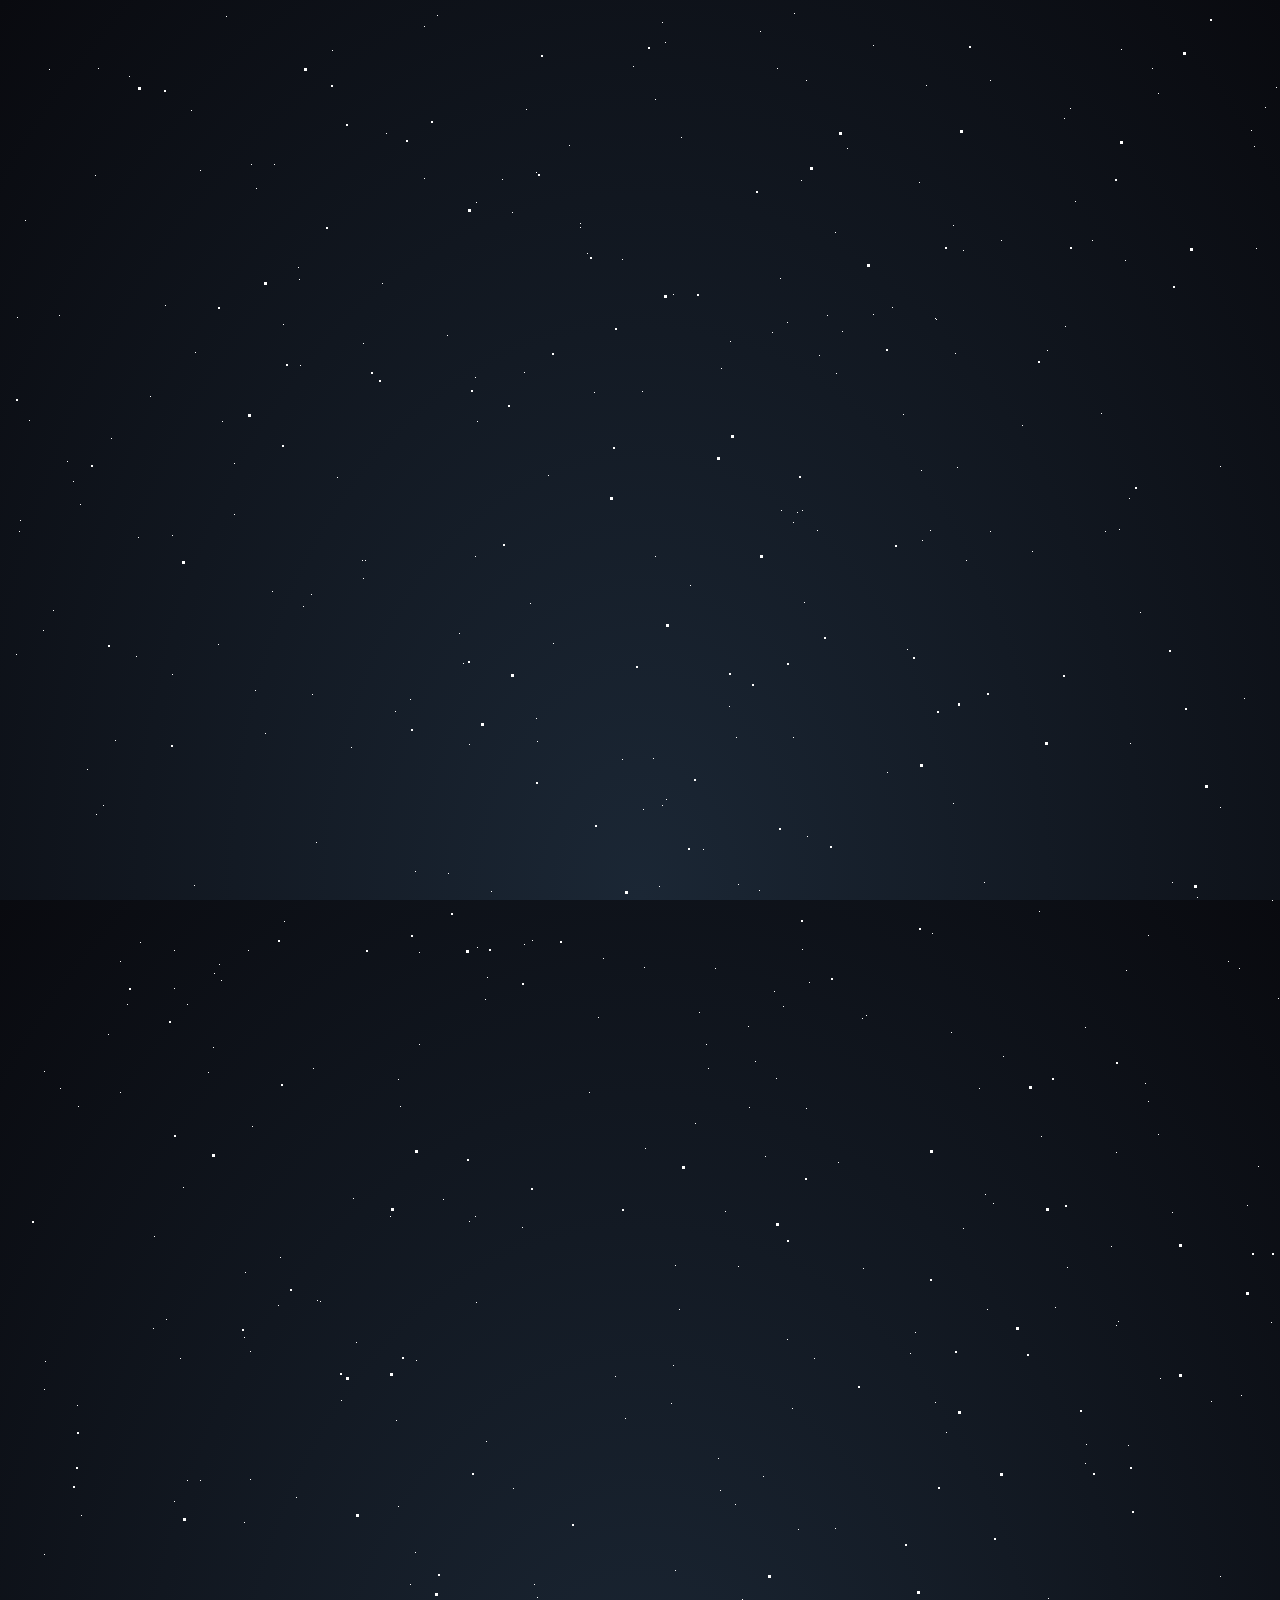
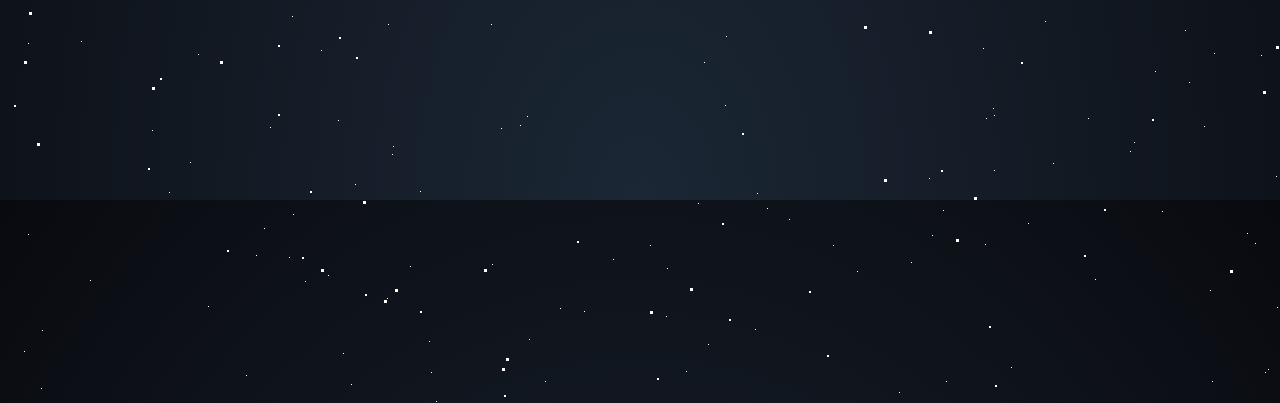
<file: Plaininfinity loop/index.html>
<!DOCTYPE html>
<html class="the" lang="en">

<head>
  <meta charset="UTF-8">


  <title>Dhiraj Khadka </title>
  <!--Font Awesome--->
  
  <link rel="stylesheet" href="style.css">
 
</head>

<body>
<!--StAr Section  Start-->
  <div class="star">
    <div id="stars"></div>
    <div id="stars2"></div>
    <div id="stars3"></div>
</body>

</html>
</file>
<file: Plaininfinity loop/style.css>
html {
  height: 100%;
  background: radial-gradient(ellipse at bottom, #1b2735 0%, #090a0f 100%);
}

#stars {
  width: 1px;
  height: 1px;
  background: transparent;
  animation: animStar 50s linear infinite;
  box-shadow:
    779px 1331px #fff, 324px 42px #fff, 303px 586px #fff,
    1312px 276px #fff, 451px 625px #fff, 521px 1931px #fff, 1087px 1871px #fff,
    36px 1546px #fff, 132px 934px #fff, 1698px 901px #fff, 1418px 664px #fff,
    1448px 1157px #fff, 1084px 232px #fff, 347px 1776px #fff, 1722px 243px #fff,
    1629px 835px #fff, 479px 969px #fff, 1231px 960px #fff, 586px 384px #fff,
    164px 527px #fff, 8px 646px #fff, 1150px 1126px #fff, 665px 1357px #fff,
    1556px 1982px #fff, 1260px 1961px #fff, 1675px 1741px #fff,
    1843px 1514px #fff, 718px 1628px #fff, 242px 1343px #fff, 1497px 1880px #fff,
    1364px 230px #fff, 1739px 1302px #fff, 636px 959px #fff, 304px 686px #fff,
    614px 751px #fff, 1935px 816px #fff, 1428px 60px #fff, 355px 335px #fff,
    1594px 158px #fff, 90px 60px #fff, 1553px 162px #fff, 1239px 1825px #fff,
    1945px 587px #fff, 749px 1785px #fff, 1987px 1172px #fff, 1301px 1237px #fff,
    1039px 342px #fff, 1585px 1481px #fff, 995px 1048px #fff, 524px 932px #fff,
    214px 413px #fff, 1701px 1300px #fff, 1037px 1613px #fff, 1871px 996px #fff,
    1360px 1635px #fff, 1110px 1313px #fff, 412px 1783px #fff, 1949px 177px #fff,
    903px 1854px #fff, 700px 1936px #fff, 378px 125px #fff, 308px 834px #fff,
    1118px 962px #fff, 1350px 1929px #fff, 781px 1811px #fff, 561px 137px #fff,
    757px 1148px #fff, 1670px 1979px #fff, 343px 739px #fff, 945px 795px #fff,
    576px 1903px #fff, 1078px 1436px #fff, 1583px 450px #fff, 1366px 474px #fff,
    297px 1873px #fff, 192px 162px #fff, 1624px 1633px #fff, 59px 453px #fff,
    82px 1872px #fff, 1933px 498px #fff, 1966px 1974px #fff, 1975px 1688px #fff,
    779px 314px #fff, 1858px 1543px #fff, 73px 1507px #fff, 1693px 975px #fff,
    1683px 108px #fff, 1768px 1654px #fff, 654px 14px #fff, 494px 171px #fff,
    1689px 1895px #fff, 1660px 263px #fff, 1031px 903px #fff, 1203px 1393px #fff,
    1333px 1421px #fff, 1113px 41px #fff, 1206px 1645px #fff, 1325px 1635px #fff,
    142px 388px #fff, 572px 215px #fff, 1535px 296px #fff, 1419px 407px #fff,
    1379px 1003px #fff, 329px 469px #fff, 1791px 1652px #fff, 935px 1802px #fff,
    1330px 1820px #fff, 421px 1933px #fff, 828px 365px #fff, 275px 316px #fff,
    707px 960px #fff, 1605px 1554px #fff, 625px 58px #fff, 717px 1697px #fff,
    1669px 246px #fff, 1925px 322px #fff, 1154px 1803px #fff, 1929px 295px #fff,
    1248px 240px #fff, 1045px 1755px #fff, 166px 942px #fff, 1888px 1773px #fff,
    678px 1963px #fff, 1370px 569px #fff, 1974px 1400px #fff, 1786px 460px #fff,
    51px 307px #fff, 784px 1400px #fff, 730px 1258px #fff, 1712px 393px #fff,
    416px 170px #fff, 1797px 1932px #fff, 572px 219px #fff, 1557px 1856px #fff,
    218px 8px #fff, 348px 1334px #fff, 469px 413px #fff, 385px 1738px #fff,
    1357px 1818px #fff, 240px 942px #fff, 248px 1847px #fff, 1535px 806px #fff,
    236px 1514px #fff, 1429px 1556px #fff, 73px 1633px #fff, 1398px 1121px #fff,
    671px 1301px #fff, 1404px 1663px #fff, 740px 1018px #fff, 1600px 377px #fff,
    785px 514px #fff, 112px 1084px #fff, 1915px 1887px #fff, 1463px 1848px #fff,
    687px 1115px #fff, 1268px 1768px #fff, 1729px 1425px #fff,
    1284px 1022px #fff, 801px 974px #fff, 1975px 1317px #fff, 1354px 834px #fff,
    1446px 1484px #fff, 1283px 1786px #fff, 11px 523px #fff, 1842px 236px #fff,
    1355px 654px #fff, 429px 7px #fff, 1033px 1128px #fff, 157px 297px #fff,
    545px 635px #fff, 52px 1080px #fff, 827px 1520px #fff, 1121px 490px #fff,
    9px 309px #fff, 1744px 1586px #fff, 1014px 417px #fff, 1534px 524px #fff,
    958px 552px #fff, 1403px 1496px #fff, 387px 703px #fff, 1522px 548px #fff,
    1355px 282px #fff, 1532px 601px #fff, 1838px 790px #fff, 290px 259px #fff,
    295px 598px #fff, 1601px 539px #fff, 1561px 1272px #fff, 34px 1922px #fff,
    1024px 543px #fff, 467px 369px #fff, 722px 333px #fff, 1976px 1255px #fff,
    766px 983px #fff, 1582px 1285px #fff, 12px 512px #fff, 617px 1410px #fff,
    682px 577px #fff, 1334px 1438px #fff, 439px 327px #fff, 1617px 1661px #fff,
    673px 129px #fff, 794px 941px #fff, 1386px 1902px #fff, 37px 1353px #fff,
    1467px 1353px #fff, 416px 18px #fff, 187px 344px #fff, 200px 1898px #fff,
    1491px 1619px #fff, 811px 347px #fff, 924px 1827px #fff, 945px 217px #fff,
    1735px 1228px #fff, 379px 1890px #fff, 79px 761px #fff, 825px 1837px #fff,
    1980px 1558px #fff, 1308px 1573px #fff, 1488px 1726px #fff,
    382px 1208px #fff, 522px 595px #fff, 1277px 1898px #fff, 354px 552px #fff,
    161px 1784px #fff, 614px 251px #fff, 526px 1576px #fff, 17px 212px #fff,
    179px 996px #fff, 467px 1208px #fff, 1944px 1838px #fff, 1140px 1093px #fff,
    858px 1007px #fff, 200px 1064px #fff, 423px 1964px #fff, 1945px 439px #fff,
    1377px 689px #fff, 1120px 1437px #fff, 1876px 668px #fff, 907px 1324px #fff,
    343px 1976px #fff, 1816px 1501px #fff, 1849px 177px #fff, 647px 91px #fff,
    1984px 1012px #fff, 1336px 1300px #fff, 128px 648px #fff, 305px 1060px #fff,
    1324px 826px #fff, 1263px 1314px #fff, 1801px 629px #fff, 1614px 1555px #fff,
    1634px 90px #fff, 1603px 452px #fff, 891px 1984px #fff, 1556px 1906px #fff,
    121px 68px #fff, 1676px 1714px #fff, 516px 936px #fff, 1947px 1492px #fff,
    1455px 1519px #fff, 45px 602px #fff, 205px 1039px #fff, 793px 172px #fff,
    1562px 1739px #fff, 1056px 110px #fff, 1512px 379px #fff, 1795px 1621px #fff,
    1848px 607px #fff, 262px 1719px #fff, 477px 991px #fff, 483px 883px #fff,
    1239px 1197px #fff, 1496px 647px #fff, 1649px 25px #fff, 1491px 1946px #fff,
    119px 996px #fff, 179px 1472px #fff, 1341px 808px #fff, 1565px 1700px #fff,
    407px 1544px #fff, 1754px 357px #fff, 1288px 981px #fff, 902px 1997px #fff,
    1755px 1668px #fff, 186px 877px #fff, 1202px 1882px #fff, 461px 1213px #fff,
    1400px 748px #fff, 1969px 1899px #fff, 809px 522px #fff, 514px 1219px #fff,
    374px 275px #fff, 938px 1973px #fff, 357px 552px #fff, 144px 1722px #fff,
    1572px 912px #fff, 402px 1858px #fff, 1544px 1195px #fff, 667px 1257px #fff,
    727px 1496px #fff, 993px 232px #fff, 1772px 313px #fff, 1040px 1590px #fff,
    1204px 1973px #fff, 1268px 79px #fff, 1555px 1048px #fff, 986px 1707px #fff,
    978px 1710px #fff, 713px 360px #fff, 407px 863px #fff, 461px 736px #fff,
    284px 1608px #fff, 103px 430px #fff, 1283px 1319px #fff, 977px 1186px #fff,
    1966px 1516px #fff, 1287px 1129px #fff, 70px 1098px #fff, 1189px 889px #fff,
    1126px 1734px #fff, 309px 1292px #fff, 879px 764px #fff, 65px 473px #fff,
    1003px 1959px #fff, 658px 791px #fff, 402px 1576px #fff, 35px 622px #fff,
    529px 1589px #fff, 164px 666px #fff, 1876px 1290px #fff, 1541px 526px #fff,
    270px 1297px #fff, 440px 865px #fff, 1500px 802px #fff, 182px 1754px #fff,
    1264px 892px #fff, 272px 1249px #fff, 1289px 1535px #fff, 190px 1646px #fff,
    955px 242px #fff, 1456px 1597px #fff, 1727px 1983px #fff, 635px 801px #fff,
    226px 455px #fff, 1396px 1710px #fff, 849px 1863px #fff, 237px 1264px #fff,
    839px 140px #fff, 1122px 735px #fff, 1280px 15px #fff, 1318px 242px #fff,
    1819px 1148px #fff, 333px 1392px #fff, 1949px 553px #fff, 1878px 1332px #fff,
    467px 548px #fff, 1812px 1082px #fff, 1067px 193px #fff, 243px 156px #fff,
    483px 1616px #fff, 1714px 933px #fff, 759px 1800px #fff, 1822px 995px #fff,
    1877px 572px #fff, 581px 1084px #fff, 107px 732px #fff, 642px 1837px #fff,
    166px 1493px #fff, 1555px 198px #fff, 819px 307px #fff, 947px 345px #fff,
    827px 224px #fff, 927px 1394px #fff, 540px 467px #fff, 1093px 405px #fff,
    1140px 927px #fff, 130px 529px #fff, 33px 1980px #fff, 1147px 1663px #fff,
    1616px 1436px #fff, 528px 710px #fff, 798px 1100px #fff, 505px 1480px #fff,
    899px 641px #fff, 1909px 1949px #fff, 1311px 964px #fff, 979px 1301px #fff,
    1393px 969px #fff, 1793px 1886px #fff, 292px 357px #fff, 1196px 1718px #fff,
    1290px 1994px #fff, 537px 1973px #fff, 1181px 1674px #fff,
    1740px 1566px #fff, 1307px 265px #fff, 922px 522px #fff, 1892px 472px #fff,
    384px 1746px #fff, 392px 1098px #fff, 647px 548px #fff, 390px 1498px #fff,
    1246px 138px #fff, 730px 876px #fff, 192px 1472px #fff, 1790px 1789px #fff,
    928px 311px #fff, 1253px 1647px #fff, 747px 1921px #fff, 1561px 1025px #fff,
    1533px 1292px #fff, 1985px 195px #fff, 728px 729px #fff, 1712px 1936px #fff,
    512px 1717px #fff, 1528px 483px #fff, 313px 1642px #fff, 281px 1849px #fff,
    1212px 799px #fff, 435px 1191px #fff, 1422px 611px #fff, 1718px 1964px #fff,
    411px 944px #fff, 210px 636px #fff, 1502px 1295px #fff, 1434px 349px #fff,
    769px 60px #fff, 747px 1053px #fff, 789px 504px #fff, 1436px 1264px #fff,
    1893px 1225px #fff, 1394px 1788px #fff, 1108px 1317px #fff,
    1673px 1395px #fff, 854px 1010px #fff, 1705px 80px #fff, 1858px 148px #fff,
    1729px 344px #fff, 1388px 664px #fff, 895px 406px #fff, 1479px 157px #fff,
    1441px 1157px #fff, 552px 1900px #fff, 516px 364px #fff, 1647px 189px #fff,
    1427px 1071px #fff, 785px 729px #fff, 1080px 1710px #fff, 504px 204px #fff,
    1177px 1622px #fff, 657px 34px #fff, 1296px 1099px #fff, 248px 180px #fff,
    1212px 1568px #fff, 667px 1562px #fff, 695px 841px #fff, 1608px 1247px #fff,
    751px 882px #fff, 87px 167px #fff, 607px 1368px #fff, 1363px 1203px #fff,
    1836px 317px #fff, 1668px 1703px #fff, 830px 1154px #fff, 1721px 1398px #fff,
    1601px 1280px #fff, 976px 874px #fff, 1743px 254px #fff, 1020px 1815px #fff,
    1670px 1766px #fff, 1890px 735px #fff, 1379px 136px #fff, 1864px 695px #fff,
    206px 965px #fff, 1404px 1932px #fff, 1923px 1360px #fff, 247px 682px #fff,
    519px 1708px #fff, 645px 750px #fff, 1164px 1204px #fff, 834px 323px #fff,
    172px 1350px #fff, 213px 972px #fff, 1837px 190px #fff, 285px 1806px #fff,
    1047px 1299px #fff, 1548px 825px #fff, 1730px 324px #fff, 1346px 1909px #fff,
    772px 270px #fff, 345px 1190px #fff, 478px 1433px #fff, 1479px 25px #fff,
    1994px 1830px #fff, 1744px 732px #fff, 20px 1635px #fff, 690px 1795px #fff,
    1594px 569px #fff, 579px 245px #fff, 1398px 733px #fff, 408px 1352px #fff,
    1774px 120px #fff, 1152px 1370px #fff, 1698px 1810px #fff, 710px 1450px #fff,
    665px 286px #fff, 493px 1720px #fff, 786px 5px #fff, 637px 1140px #fff,
    764px 324px #fff, 927px 310px #fff, 938px 1424px #fff, 1884px 744px #fff,
    913px 462px #fff, 1831px 1936px #fff, 1527px 249px #fff, 36px 1381px #fff,
    1597px 581px #fff, 1530px 355px #fff, 949px 459px #fff, 799px 828px #fff,
    242px 1471px #fff, 654px 797px #fff, 796px 594px #fff, 1365px 678px #fff,
    752px 23px #fff, 1630px 541px #fff, 982px 72px #fff, 1733px 1831px #fff,
    21px 412px #fff, 775px 998px #fff, 335px 1945px #fff, 264px 583px #fff,
    158px 1311px #fff, 528px 164px #fff, 1978px 574px #fff, 717px 1203px #fff,
    734px 1591px #fff, 1555px 820px #fff, 16px 1943px #fff, 1625px 1177px #fff,
    1236px 690px #fff, 1585px 1590px #fff, 1737px 1728px #fff, 721px 698px #fff,
    1804px 1186px #fff, 166px 980px #fff, 1850px 230px #fff, 330px 1712px #fff,
    95px 797px #fff, 1948px 1078px #fff, 469px 939px #fff, 1269px 1899px #fff,
    955px 1220px #fff, 1137px 1075px #fff, 312px 1293px #fff, 986px 1762px #fff,
    1103px 1238px #fff, 428px 1993px #fff, 355px 570px #fff, 977px 1836px #fff,
    1395px 1092px #fff, 276px 913px #fff, 1743px 656px #fff, 773px 502px #fff,
    1686px 1322px #fff, 1516px 1945px #fff, 1334px 501px #fff, 266px 156px #fff,
    455px 655px #fff, 798px 72px #fff, 1059px 1259px #fff, 1402px 1687px #fff,
    236px 1329px #fff, 1455px 786px #fff, 146px 1228px #fff, 1851px 823px #fff,
    1062px 100px #fff, 1220px 953px #fff, 20px 1826px #fff, 36px 1063px #fff,
    1525px 338px #fff, 790px 1521px #fff, 741px 1099px #fff, 288px 1489px #fff,
    700px 1060px #fff, 390px 1071px #fff, 411px 1036px #fff, 1853px 1072px #fff,
    1446px 1085px #fff, 1164px 874px #fff, 924px 925px #fff, 291px 271px #fff,
    1257px 1964px #fff, 1580px 1352px #fff, 1507px 1216px #fff, 211px 956px #fff,
    985px 1195px #fff, 975px 1640px #fff, 518px 101px #fff, 663px 1395px #fff,
    914px 532px #fff, 145px 1320px #fff, 69px 1397px #fff, 982px 523px #fff,
    257px 725px #fff, 1599px 831px #fff, 1636px 1513px #fff, 1250px 1158px #fff,
    1132px 604px #fff, 183px 102px #fff, 1057px 318px #fff, 1247px 1835px #fff,
    1983px 1110px #fff, 1077px 1455px #fff, 921px 1770px #fff, 806px 1350px #fff,
    1938px 1992px #fff, 855px 1260px #fff, 902px 1345px #fff, 658px 1908px #fff,
    1845px 679px #fff, 712px 1482px #fff, 595px 950px #fff, 1784px 1992px #fff,
    1847px 1785px #fff, 691px 1004px #fff, 175px 1179px #fff, 1666px 1911px #fff,
    41px 61px #fff, 971px 1080px #fff, 1830px 1450px #fff, 1351px 1518px #fff,
    1257px 99px #fff, 1395px 1498px #fff, 1117px 252px #fff, 1779px 597px #fff,
    1346px 729px #fff, 1108px 1144px #fff, 402px 691px #fff, 72px 496px #fff,
    1673px 1604px #fff, 1497px 974px #fff, 1865px 1664px #fff, 88px 806px #fff,
    918px 77px #fff, 244px 1118px #fff, 256px 1820px #fff, 1851px 1840px #fff,
    605px 1851px #fff, 634px 383px #fff, 865px 37px #fff, 943px 1024px #fff,
    1951px 177px #fff, 1097px 523px #fff, 985px 1700px #fff, 1243px 122px #fff,
    768px 1070px #fff, 468px 194px #fff, 320px 1867px #fff, 1850px 185px #fff,
    380px 1616px #fff, 468px 1294px #fff, 1122px 1743px #fff, 884px 299px #fff,
    1300px 1917px #fff, 1860px 396px #fff, 1270px 990px #fff, 529px 733px #fff,
    1975px 1347px #fff, 1885px 685px #fff, 226px 506px #fff, 651px 878px #fff,
    1323px 680px #fff, 1284px 680px #fff, 238px 1967px #fff, 911px 174px #fff,
    1111px 521px #fff, 1150px 85px #fff, 794px 502px #fff, 484px 1856px #fff,
    1809px 368px #fff, 112px 953px #fff, 590px 1009px #fff, 1655px 311px #fff,
    100px 1026px #fff, 1803px 352px #fff, 865px 306px #fff, 1077px 1019px #fff,
    1335px 872px #fff, 1647px 1298px #fff, 1233px 1387px #fff, 698px 1036px #fff,
    659px 1860px #fff, 388px 1412px #fff, 1212px 458px #fff, 755px 1468px #fff,
    696px 1654px #fff, 1144px 60px #fff;
};
#stars:after {
  content: '';
  position: absolute;
  top: 2000px;
  width: 1px;
  height: 1px;
  background: transparent;
  box-shadow: 779px 1331px #fff, 324px 42px #fff, 303px 586px #fff,
    1312px 276px #fff, 451px 625px #fff, 521px 1931px #fff, 1087px 1871px #fff,
    36px 1546px #fff, 132px 934px #fff, 1698px 901px #fff, 1418px 664px #fff,
    1448px 1157px #fff, 1084px 232px #fff, 347px 1776px #fff, 1722px 243px #fff,
    1629px 835px #fff, 479px 969px #fff, 1231px 960px #fff, 586px 384px #fff,
    164px 527px #fff, 8px 646px #fff, 1150px 1126px #fff, 665px 1357px #fff,
    1556px 1982px #fff, 1260px 1961px #fff, 1675px 1741px #fff,
    1843px 1514px #fff, 718px 1628px #fff, 242px 1343px #fff, 1497px 1880px #fff,
    1364px 230px #fff, 1739px 1302px #fff, 636px 959px #fff, 304px 686px #fff,
    614px 751px #fff, 1935px 816px #fff, 1428px 60px #fff, 355px 335px #fff,
    1594px 158px #fff, 90px 60px #fff, 1553px 162px #fff, 1239px 1825px #fff,
    1945px 587px #fff, 749px 1785px #fff, 1987px 1172px #fff, 1301px 1237px #fff,
    1039px 342px #fff, 1585px 1481px #fff, 995px 1048px #fff, 524px 932px #fff,
    214px 413px #fff, 1701px 1300px #fff, 1037px 1613px #fff, 1871px 996px #fff,
    1360px 1635px #fff, 1110px 1313px #fff, 412px 1783px #fff, 1949px 177px #fff,
    903px 1854px #fff, 700px 1936px #fff, 378px 125px #fff, 308px 834px #fff,
    1118px 962px #fff, 1350px 1929px #fff, 781px 1811px #fff, 561px 137px #fff,
    757px 1148px #fff, 1670px 1979px #fff, 343px 739px #fff, 945px 795px #fff,
    576px 1903px #fff, 1078px 1436px #fff, 1583px 450px #fff, 1366px 474px #fff,
    297px 1873px #fff, 192px 162px #fff, 1624px 1633px #fff, 59px 453px #fff,
    82px 1872px #fff, 1933px 498px #fff, 1966px 1974px #fff, 1975px 1688px #fff,
    779px 314px #fff, 1858px 1543px #fff, 73px 1507px #fff, 1693px 975px #fff,
    1683px 108px #fff, 1768px 1654px #fff, 654px 14px #fff, 494px 171px #fff,
    1689px 1895px #fff, 1660px 263px #fff, 1031px 903px #fff, 1203px 1393px #fff,
    1333px 1421px #fff, 1113px 41px #fff, 1206px 1645px #fff, 1325px 1635px #fff,
    142px 388px #fff, 572px 215px #fff, 1535px 296px #fff, 1419px 407px #fff,
    1379px 1003px #fff, 329px 469px #fff, 1791px 1652px #fff, 935px 1802px #fff,
    1330px 1820px #fff, 421px 1933px #fff, 828px 365px #fff, 275px 316px #fff,
    707px 960px #fff, 1605px 1554px #fff, 625px 58px #fff, 717px 1697px #fff,
    1669px 246px #fff, 1925px 322px #fff, 1154px 1803px #fff, 1929px 295px #fff,
    1248px 240px #fff, 1045px 1755px #fff, 166px 942px #fff, 1888px 1773px #fff,
    678px 1963px #fff, 1370px 569px #fff, 1974px 1400px #fff, 1786px 460px #fff,
    51px 307px #fff, 784px 1400px #fff, 730px 1258px #fff, 1712px 393px #fff,
    416px 170px #fff, 1797px 1932px #fff, 572px 219px #fff, 1557px 1856px #fff,
    218px 8px #fff, 348px 1334px #fff, 469px 413px #fff, 385px 1738px #fff,
    1357px 1818px #fff, 240px 942px #fff, 248px 1847px #fff, 1535px 806px #fff,
    236px 1514px #fff, 1429px 1556px #fff, 73px 1633px #fff, 1398px 1121px #fff,
    671px 1301px #fff, 1404px 1663px #fff, 740px 1018px #fff, 1600px 377px #fff,
    785px 514px #fff, 112px 1084px #fff, 1915px 1887px #fff, 1463px 1848px #fff,
    687px 1115px #fff, 1268px 1768px #fff, 1729px 1425px #fff,
    1284px 1022px #fff, 801px 974px #fff, 1975px 1317px #fff, 1354px 834px #fff,
    1446px 1484px #fff, 1283px 1786px #fff, 11px 523px #fff, 1842px 236px #fff,
    1355px 654px #fff, 429px 7px #fff, 1033px 1128px #fff, 157px 297px #fff,
    545px 635px #fff, 52px 1080px #fff, 827px 1520px #fff, 1121px 490px #fff,
    9px 309px #fff, 1744px 1586px #fff, 1014px 417px #fff, 1534px 524px #fff,
    958px 552px #fff, 1403px 1496px #fff, 387px 703px #fff, 1522px 548px #fff,
    1355px 282px #fff, 1532px 601px #fff, 1838px 790px #fff, 290px 259px #fff,
    295px 598px #fff, 1601px 539px #fff, 1561px 1272px #fff, 34px 1922px #fff,
    1024px 543px #fff, 467px 369px #fff, 722px 333px #fff, 1976px 1255px #fff,
    766px 983px #fff, 1582px 1285px #fff, 12px 512px #fff, 617px 1410px #fff,
    682px 577px #fff, 1334px 1438px #fff, 439px 327px #fff, 1617px 1661px #fff,
    673px 129px #fff, 794px 941px #fff, 1386px 1902px #fff, 37px 1353px #fff,
    1467px 1353px #fff, 416px 18px #fff, 187px 344px #fff, 200px 1898px #fff,
    1491px 1619px #fff, 811px 347px #fff, 924px 1827px #fff, 945px 217px #fff,
    1735px 1228px #fff, 379px 1890px #fff, 79px 761px #fff, 825px 1837px #fff,
    1980px 1558px #fff, 1308px 1573px #fff, 1488px 1726px #fff,
    382px 1208px #fff, 522px 595px #fff, 1277px 1898px #fff, 354px 552px #fff,
    161px 1784px #fff, 614px 251px #fff, 526px 1576px #fff, 17px 212px #fff,
    179px 996px #fff, 467px 1208px #fff, 1944px 1838px #fff, 1140px 1093px #fff,
    858px 1007px #fff, 200px 1064px #fff, 423px 1964px #fff, 1945px 439px #fff,
    1377px 689px #fff, 1120px 1437px #fff, 1876px 668px #fff, 907px 1324px #fff,
    343px 1976px #fff, 1816px 1501px #fff, 1849px 177px #fff, 647px 91px #fff,
    1984px 1012px #fff, 1336px 1300px #fff, 128px 648px #fff, 305px 1060px #fff,
    1324px 826px #fff, 1263px 1314px #fff, 1801px 629px #fff, 1614px 1555px #fff,
    1634px 90px #fff, 1603px 452px #fff, 891px 1984px #fff, 1556px 1906px #fff,
    121px 68px #fff, 1676px 1714px #fff, 516px 936px #fff, 1947px 1492px #fff,
    1455px 1519px #fff, 45px 602px #fff, 205px 1039px #fff, 793px 172px #fff,
    1562px 1739px #fff, 1056px 110px #fff, 1512px 379px #fff, 1795px 1621px #fff,
    1848px 607px #fff, 262px 1719px #fff, 477px 991px #fff, 483px 883px #fff,
    1239px 1197px #fff, 1496px 647px #fff, 1649px 25px #fff, 1491px 1946px #fff,
    119px 996px #fff, 179px 1472px #fff, 1341px 808px #fff, 1565px 1700px #fff,
    407px 1544px #fff, 1754px 357px #fff, 1288px 981px #fff, 902px 1997px #fff,
    1755px 1668px #fff, 186px 877px #fff, 1202px 1882px #fff, 461px 1213px #fff,
    1400px 748px #fff, 1969px 1899px #fff, 809px 522px #fff, 514px 1219px #fff,
    374px 275px #fff, 938px 1973px #fff, 357px 552px #fff, 144px 1722px #fff,
    1572px 912px #fff, 402px 1858px #fff, 1544px 1195px #fff, 667px 1257px #fff,
    727px 1496px #fff, 993px 232px #fff, 1772px 313px #fff, 1040px 1590px #fff,
    1204px 1973px #fff, 1268px 79px #fff, 1555px 1048px #fff, 986px 1707px #fff,
    978px 1710px #fff, 713px 360px #fff, 407px 863px #fff, 461px 736px #fff,
    284px 1608px #fff, 103px 430px #fff, 1283px 1319px #fff, 977px 1186px #fff,
    1966px 1516px #fff, 1287px 1129px #fff, 70px 1098px #fff, 1189px 889px #fff,
    1126px 1734px #fff, 309px 1292px #fff, 879px 764px #fff, 65px 473px #fff,
    1003px 1959px #fff, 658px 791px #fff, 402px 1576px #fff, 35px 622px #fff,
    529px 1589px #fff, 164px 666px #fff, 1876px 1290px #fff, 1541px 526px #fff,
    270px 1297px #fff, 440px 865px #fff, 1500px 802px #fff, 182px 1754px #fff,
    1264px 892px #fff, 272px 1249px #fff, 1289px 1535px #fff, 190px 1646px #fff,
    955px 242px #fff, 1456px 1597px #fff, 1727px 1983px #fff, 635px 801px #fff,
    226px 455px #fff, 1396px 1710px #fff, 849px 1863px #fff, 237px 1264px #fff,
    839px 140px #fff, 1122px 735px #fff, 1280px 15px #fff, 1318px 242px #fff,
    1819px 1148px #fff, 333px 1392px #fff, 1949px 553px #fff, 1878px 1332px #fff,
    467px 548px #fff, 1812px 1082px #fff, 1067px 193px #fff, 243px 156px #fff,
    483px 1616px #fff, 1714px 933px #fff, 759px 1800px #fff, 1822px 995px #fff,
    1877px 572px #fff, 581px 1084px #fff, 107px 732px #fff, 642px 1837px #fff,
    166px 1493px #fff, 1555px 198px #fff, 819px 307px #fff, 947px 345px #fff,
    827px 224px #fff, 927px 1394px #fff, 540px 467px #fff, 1093px 405px #fff,
    1140px 927px #fff, 130px 529px #fff, 33px 1980px #fff, 1147px 1663px #fff,
    1616px 1436px #fff, 528px 710px #fff, 798px 1100px #fff, 505px 1480px #fff,
    899px 641px #fff, 1909px 1949px #fff, 1311px 964px #fff, 979px 1301px #fff,
    1393px 969px #fff, 1793px 1886px #fff, 292px 357px #fff, 1196px 1718px #fff,
    1290px 1994px #fff, 537px 1973px #fff, 1181px 1674px #fff,
    1740px 1566px #fff, 1307px 265px #fff, 922px 522px #fff, 1892px 472px #fff,
    384px 1746px #fff, 392px 1098px #fff, 647px 548px #fff, 390px 1498px #fff,
    1246px 138px #fff, 730px 876px #fff, 192px 1472px #fff, 1790px 1789px #fff,
    928px 311px #fff, 1253px 1647px #fff, 747px 1921px #fff, 1561px 1025px #fff,
    1533px 1292px #fff, 1985px 195px #fff, 728px 729px #fff, 1712px 1936px #fff,
    512px 1717px #fff, 1528px 483px #fff, 313px 1642px #fff, 281px 1849px #fff,
    1212px 799px #fff, 435px 1191px #fff, 1422px 611px #fff, 1718px 1964px #fff,
    411px 944px #fff, 210px 636px #fff, 1502px 1295px #fff, 1434px 349px #fff,
    769px 60px #fff, 747px 1053px #fff, 789px 504px #fff, 1436px 1264px #fff,
    1893px 1225px #fff, 1394px 1788px #fff, 1108px 1317px #fff,
    1673px 1395px #fff, 854px 1010px #fff, 1705px 80px #fff, 1858px 148px #fff,
    1729px 344px #fff, 1388px 664px #fff, 895px 406px #fff, 1479px 157px #fff,
    1441px 1157px #fff, 552px 1900px #fff, 516px 364px #fff, 1647px 189px #fff,
    1427px 1071px #fff, 785px 729px #fff, 1080px 1710px #fff, 504px 204px #fff,
    1177px 1622px #fff, 657px 34px #fff, 1296px 1099px #fff, 248px 180px #fff,
    1212px 1568px #fff, 667px 1562px #fff, 695px 841px #fff, 1608px 1247px #fff,
    751px 882px #fff, 87px 167px #fff, 607px 1368px #fff, 1363px 1203px #fff,
    1836px 317px #fff, 1668px 1703px #fff, 830px 1154px #fff, 1721px 1398px #fff,
    1601px 1280px #fff, 976px 874px #fff, 1743px 254px #fff, 1020px 1815px #fff,
    1670px 1766px #fff, 1890px 735px #fff, 1379px 136px #fff, 1864px 695px #fff,
    206px 965px #fff, 1404px 1932px #fff, 1923px 1360px #fff, 247px 682px #fff,
    519px 1708px #fff, 645px 750px #fff, 1164px 1204px #fff, 834px 323px #fff,
    172px 1350px #fff, 213px 972px #fff, 1837px 190px #fff, 285px 1806px #fff,
    1047px 1299px #fff, 1548px 825px #fff, 1730px 324px #fff, 1346px 1909px #fff,
    772px 270px #fff, 345px 1190px #fff, 478px 1433px #fff, 1479px 25px #fff,
    1994px 1830px #fff, 1744px 732px #fff, 20px 1635px #fff, 690px 1795px #fff,
    1594px 569px #fff, 579px 245px #fff, 1398px 733px #fff, 408px 1352px #fff,
    1774px 120px #fff, 1152px 1370px #fff, 1698px 1810px #fff, 710px 1450px #fff,
    665px 286px #fff, 493px 1720px #fff, 786px 5px #fff, 637px 1140px #fff,
    764px 324px #fff, 927px 310px #fff, 938px 1424px #fff, 1884px 744px #fff,
    913px 462px #fff, 1831px 1936px #fff, 1527px 249px #fff, 36px 1381px #fff,
    1597px 581px #fff, 1530px 355px #fff, 949px 459px #fff, 799px 828px #fff,
    242px 1471px #fff, 654px 797px #fff, 796px 594px #fff, 1365px 678px #fff,
    752px 23px #fff, 1630px 541px #fff, 982px 72px #fff, 1733px 1831px #fff,
    21px 412px #fff, 775px 998px #fff, 335px 1945px #fff, 264px 583px #fff,
    158px 1311px #fff, 528px 164px #fff, 1978px 574px #fff, 717px 1203px #fff,
    734px 1591px #fff, 1555px 820px #fff, 16px 1943px #fff, 1625px 1177px #fff,
    1236px 690px #fff, 1585px 1590px #fff, 1737px 1728px #fff, 721px 698px #fff,
    1804px 1186px #fff, 166px 980px #fff, 1850px 230px #fff, 330px 1712px #fff,
    95px 797px #fff, 1948px 1078px #fff, 469px 939px #fff, 1269px 1899px #fff,
    955px 1220px #fff, 1137px 1075px #fff, 312px 1293px #fff, 986px 1762px #fff,
    1103px 1238px #fff, 428px 1993px #fff, 355px 570px #fff, 977px 1836px #fff,
    1395px 1092px #fff, 276px 913px #fff, 1743px 656px #fff, 773px 502px #fff,
    1686px 1322px #fff, 1516px 1945px #fff, 1334px 501px #fff, 266px 156px #fff,
    455px 655px #fff, 798px 72px #fff, 1059px 1259px #fff, 1402px 1687px #fff,
    236px 1329px #fff, 1455px 786px #fff, 146px 1228px #fff, 1851px 823px #fff,
    1062px 100px #fff, 1220px 953px #fff, 20px 1826px #fff, 36px 1063px #fff,
    1525px 338px #fff, 790px 1521px #fff, 741px 1099px #fff, 288px 1489px #fff,
    700px 1060px #fff, 390px 1071px #fff, 411px 1036px #fff, 1853px 1072px #fff,
    1446px 1085px #fff, 1164px 874px #fff, 924px 925px #fff, 291px 271px #fff,
    1257px 1964px #fff, 1580px 1352px #fff, 1507px 1216px #fff, 211px 956px #fff,
    985px 1195px #fff, 975px 1640px #fff, 518px 101px #fff, 663px 1395px #fff,
    914px 532px #fff, 145px 1320px #fff, 69px 1397px #fff, 982px 523px #fff,
    257px 725px #fff, 1599px 831px #fff, 1636px 1513px #fff, 1250px 1158px #fff,
    1132px 604px #fff, 183px 102px #fff, 1057px 318px #fff, 1247px 1835px #fff,
    1983px 1110px #fff, 1077px 1455px #fff, 921px 1770px #fff, 806px 1350px #fff,
    1938px 1992px #fff, 855px 1260px #fff, 902px 1345px #fff, 658px 1908px #fff,
    1845px 679px #fff, 712px 1482px #fff, 595px 950px #fff, 1784px 1992px #fff,
    1847px 1785px #fff, 691px 1004px #fff, 175px 1179px #fff, 1666px 1911px #fff,
    41px 61px #fff, 971px 1080px #fff, 1830px 1450px #fff, 1351px 1518px #fff,
    1257px 99px #fff, 1395px 1498px #fff, 1117px 252px #fff, 1779px 597px #fff,
    1346px 729px #fff, 1108px 1144px #fff, 402px 691px #fff, 72px 496px #fff,
    1673px 1604px #fff, 1497px 974px #fff, 1865px 1664px #fff, 88px 806px #fff,
    918px 77px #fff, 244px 1118px #fff, 256px 1820px #fff, 1851px 1840px #fff,
    605px 1851px #fff, 634px 383px #fff, 865px 37px #fff, 943px 1024px #fff,
    1951px 177px #fff, 1097px 523px #fff, 985px 1700px #fff, 1243px 122px #fff,
    768px 1070px #fff, 468px 194px #fff, 320px 1867px #fff, 1850px 185px #fff,
    380px 1616px #fff, 468px 1294px #fff, 1122px 1743px #fff, 884px 299px #fff,
    1300px 1917px #fff, 1860px 396px #fff, 1270px 990px #fff, 529px 733px #fff,
    1975px 1347px #fff, 1885px 685px #fff, 226px 506px #fff, 651px 878px #fff,
    1323px 680px #fff, 1284px 680px #fff, 238px 1967px #fff, 911px 174px #fff,
    1111px 521px #fff, 1150px 85px #fff, 794px 502px #fff, 484px 1856px #fff,
    1809px 368px #fff, 112px 953px #fff, 590px 1009px #fff, 1655px 311px #fff,
    100px 1026px #fff, 1803px 352px #fff, 865px 306px #fff, 1077px 1019px #fff,
    1335px 872px #fff, 1647px 1298px #fff, 1233px 1387px #fff, 698px 1036px #fff,
    659px 1860px #fff, 388px 1412px #fff, 1212px 458px #fff, 755px 1468px #fff,
    696px 1654px #fff, 1144px 60px #fff;
}

#stars2 {
  width: 2px;
  height: 2px;
  background: transparent;
  animation: animStar 100s linear infinite;
  box-shadow: 1448px 320px #fff, 1775px 1663px #fff, 332px 1364px #fff,
    878px 340px #fff, 569px 1832px #fff, 1422px 1684px #fff, 1946px 1907px #fff,
    121px 979px #fff, 1044px 1069px #fff, 463px 381px #fff, 423px 112px #fff,
    523px 1179px #fff, 779px 654px #fff, 1398px 694px #fff, 1085px 1464px #fff,
    1599px 1869px #fff, 801px 1882px #fff, 779px 1231px #fff, 552px 932px #fff,
    1057px 1196px #fff, 282px 1280px #fff, 496px 1986px #fff, 1833px 1120px #fff,
    1802px 1293px #fff, 6px 1696px #fff, 412px 1902px #fff, 605px 438px #fff,
    24px 1212px #fff, 234px 1320px #fff, 544px 344px #fff, 1107px 170px #fff,
    1603px 196px #fff, 905px 648px #fff, 68px 1458px #fff, 649px 1969px #fff,
    744px 675px #fff, 1127px 478px #fff, 714px 1814px #fff, 1486px 526px #fff,
    270px 1636px #fff, 1931px 149px #fff, 1807px 378px #fff, 8px 390px #fff,
    1415px 699px #fff, 1473px 1211px #fff, 1590px 141px #fff, 270px 1705px #fff,
    69px 1423px #fff, 1108px 1053px #fff, 1946px 128px #fff, 371px 371px #fff,
    1490px 220px #fff, 357px 1885px #fff, 363px 363px #fff, 1896px 1256px #fff,
    1979px 1050px #fff, 947px 1342px #fff, 1754px 242px #fff, 514px 974px #fff,
    65px 1477px #fff, 1840px 547px #fff, 950px 695px #fff, 459px 1150px #fff,
    1124px 1502px #fff, 481px 940px #fff, 680px 839px #fff, 797px 1169px #fff,
    1977px 1491px #fff, 734px 1724px #fff, 210px 298px #fff, 816px 628px #fff,
    686px 770px #fff, 1721px 267px #fff, 1663px 511px #fff, 1481px 1141px #fff,
    582px 248px #fff, 1308px 953px #fff, 628px 657px #fff, 897px 1535px #fff,
    270px 931px #fff, 791px 467px #fff, 1336px 1732px #fff, 1013px 1653px #fff,
    1911px 956px #fff, 587px 816px #fff, 83px 456px #fff, 930px 1478px #fff,
    1587px 1694px #fff, 614px 1200px #fff, 302px 1782px #fff, 1711px 1432px #fff,
    443px 904px #fff, 1666px 714px #fff, 1588px 1167px #fff, 273px 1075px #fff,
    1679px 461px #fff, 721px 664px #fff, 1202px 10px #fff, 166px 1126px #fff,
    331px 1628px #fff, 430px 1565px #fff, 1585px 509px #fff, 640px 38px #fff,
    822px 837px #fff, 1760px 1664px #fff, 1122px 1458px #fff, 398px 131px #fff,
    689px 285px #fff, 460px 652px #fff, 1627px 365px #fff, 348px 1648px #fff,
    819px 1946px #fff, 981px 1917px #fff, 323px 76px #fff, 979px 684px #fff,
    887px 536px #fff, 1348px 1596px #fff, 1055px 666px #fff, 1402px 1797px #fff,
    1300px 1055px #fff, 937px 238px #fff, 1474px 1815px #fff, 1144px 1710px #fff,
    1629px 1087px #fff, 911px 919px #fff, 771px 819px #fff, 403px 720px #fff,
    163px 736px #fff, 1062px 238px #fff, 1774px 818px #fff, 1874px 1178px #fff,
    1177px 699px #fff, 1244px 1244px #fff, 1371px 58px #fff, 564px 1515px #fff,
    1824px 487px #fff, 929px 702px #fff, 394px 1348px #fff, 1161px 641px #fff,
    219px 1841px #fff, 358px 941px #fff, 140px 1759px #fff, 1019px 1345px #fff,
    274px 436px #fff, 1433px 1605px #fff, 1798px 1426px #fff, 294px 1848px #fff,
    1681px 1877px #fff, 1344px 1824px #fff, 1439px 1632px #fff,
    161px 1012px #fff, 1308px 588px #fff, 1789px 582px #fff, 721px 1910px #fff,
    318px 218px #fff, 607px 319px #fff, 495px 535px #fff, 1552px 1575px #fff,
    1562px 67px #fff, 403px 926px #fff, 1096px 1800px #fff, 1814px 1709px #fff,
    1882px 1831px #fff, 533px 46px #fff, 823px 969px #fff, 530px 165px #fff,
    1030px 352px #fff, 1681px 313px #fff, 338px 115px #fff, 1607px 211px #fff,
    1718px 1184px #fff, 1589px 659px #fff, 278px 355px #fff, 464px 1464px #fff,
    1165px 277px #fff, 950px 694px #fff, 1746px 293px #fff, 793px 911px #fff,
    528px 773px #fff, 1883px 1694px #fff, 748px 182px #fff, 1924px 1531px #fff,
    100px 636px #fff, 1473px 1445px #fff, 1264px 1244px #fff, 850px 1377px #fff,
    987px 1976px #fff, 933px 1761px #fff, 922px 1270px #fff, 500px 396px #fff,
    1324px 8px #fff, 1967px 1814px #fff, 1072px 1401px #fff, 961px 37px #fff,
    156px 81px #fff, 1915px 502px #fff, 1076px 1846px #fff, 152px 1669px #fff,
    986px 1529px #fff, 1667px 1137px #fff;
}

#stars2:after {
  content: '';
  position: absolute;
  top: 2000px;
  width: 2px;
  height: 2px;
  background: transparent;
  box-shadow: 1448px 320px #fff, 1775px 1663px #fff, 332px 1364px #fff,
    878px 340px #fff, 569px 1832px #fff, 1422px 1684px #fff, 1946px 1907px #fff,
    121px 979px #fff, 1044px 1069px #fff, 463px 381px #fff, 423px 112px #fff,
    523px 1179px #fff, 779px 654px #fff, 1398px 694px #fff, 1085px 1464px #fff,
    1599px 1869px #fff, 801px 1882px #fff, 779px 1231px #fff, 552px 932px #fff,
    1057px 1196px #fff, 282px 1280px #fff, 496px 1986px #fff, 1833px 1120px #fff,
    1802px 1293px #fff, 6px 1696px #fff, 412px 1902px #fff, 605px 438px #fff,
    24px 1212px #fff, 234px 1320px #fff, 544px 344px #fff, 1107px 170px #fff,
    1603px 196px #fff, 905px 648px #fff, 68px 1458px #fff, 649px 1969px #fff,
    744px 675px #fff, 1127px 478px #fff, 714px 1814px #fff, 1486px 526px #fff,
    270px 1636px #fff, 1931px 149px #fff, 1807px 378px #fff, 8px 390px #fff,
    1415px 699px #fff, 1473px 1211px #fff, 1590px 141px #fff, 270px 1705px #fff,
    69px 1423px #fff, 1108px 1053px #fff, 1946px 128px #fff, 371px 371px #fff,
    1490px 220px #fff, 357px 1885px #fff, 363px 363px #fff, 1896px 1256px #fff,
    1979px 1050px #fff, 947px 1342px #fff, 1754px 242px #fff, 514px 974px #fff,
    65px 1477px #fff, 1840px 547px #fff, 950px 695px #fff, 459px 1150px #fff,
    1124px 1502px #fff, 481px 940px #fff, 680px 839px #fff, 797px 1169px #fff,
    1977px 1491px #fff, 734px 1724px #fff, 210px 298px #fff, 816px 628px #fff,
    686px 770px #fff, 1721px 267px #fff, 1663px 511px #fff, 1481px 1141px #fff,
    582px 248px #fff, 1308px 953px #fff, 628px 657px #fff, 897px 1535px #fff,
    270px 931px #fff, 791px 467px #fff, 1336px 1732px #fff, 1013px 1653px #fff,
    1911px 956px #fff, 587px 816px #fff, 83px 456px #fff, 930px 1478px #fff,
    1587px 1694px #fff, 614px 1200px #fff, 302px 1782px #fff, 1711px 1432px #fff,
    443px 904px #fff, 1666px 714px #fff, 1588px 1167px #fff, 273px 1075px #fff,
    1679px 461px #fff, 721px 664px #fff, 1202px 10px #fff, 166px 1126px #fff,
    331px 1628px #fff, 430px 1565px #fff, 1585px 509px #fff, 640px 38px #fff,
    822px 837px #fff, 1760px 1664px #fff, 1122px 1458px #fff, 398px 131px #fff,
    689px 285px #fff, 460px 652px #fff, 1627px 365px #fff, 348px 1648px #fff,
    819px 1946px #fff, 981px 1917px #fff, 323px 76px #fff, 979px 684px #fff,
    887px 536px #fff, 1348px 1596px #fff, 1055px 666px #fff, 1402px 1797px #fff,
    1300px 1055px #fff, 937px 238px #fff, 1474px 1815px #fff, 1144px 1710px #fff,
    1629px 1087px #fff, 911px 919px #fff, 771px 819px #fff, 403px 720px #fff,
    163px 736px #fff, 1062px 238px #fff, 1774px 818px #fff, 1874px 1178px #fff,
    1177px 699px #fff, 1244px 1244px #fff, 1371px 58px #fff, 564px 1515px #fff,
    1824px 487px #fff, 929px 702px #fff, 394px 1348px #fff, 1161px 641px #fff,
    219px 1841px #fff, 358px 941px #fff, 140px 1759px #fff, 1019px 1345px #fff,
    274px 436px #fff, 1433px 1605px #fff, 1798px 1426px #fff, 294px 1848px #fff,
    1681px 1877px #fff, 1344px 1824px #fff, 1439px 1632px #fff,
    161px 1012px #fff, 1308px 588px #fff, 1789px 582px #fff, 721px 1910px #fff,
    318px 218px #fff, 607px 319px #fff, 495px 535px #fff, 1552px 1575px #fff,
    1562px 67px #fff, 403px 926px #fff, 1096px 1800px #fff, 1814px 1709px #fff,
    1882px 1831px #fff, 533px 46px #fff, 823px 969px #fff, 530px 165px #fff,
    1030px 352px #fff, 1681px 313px #fff, 338px 115px #fff, 1607px 211px #fff,
    1718px 1184px #fff, 1589px 659px #fff, 278px 355px #fff, 464px 1464px #fff,
    1165px 277px #fff, 950px 694px #fff, 1746px 293px #fff, 793px 911px #fff,
    528px 773px #fff, 1883px 1694px #fff, 748px 182px #fff, 1924px 1531px #fff,
    100px 636px #fff, 1473px 1445px #fff, 1264px 1244px #fff, 850px 1377px #fff,
    987px 1976px #fff, 933px 1761px #fff, 922px 1270px #fff, 500px 396px #fff,
    1324px 8px #fff, 1967px 1814px #fff, 1072px 1401px #fff, 961px 37px #fff,
    156px 81px #fff, 1915px 502px #fff, 1076px 1846px #fff, 152px 1669px #fff,
    986px 1529px #fff, 1667px 1137px #fff;
}

#stars3 {
  width: 3px;
  height: 3px;
  background: transparent;
  animation: animStar 150s linear infinte;
  box-shadow: 387px 1878px #fff, 760px 1564px #fff, 1487px 999px #fff,
    948px 1828px #fff, 1977px 1001px #fff, 1284px 1963px #fff, 656px 284px #fff,
    1268px 1635px #fff, 1820px 598px #fff, 642px 1900px #fff, 296px 57px #fff,
    921px 1620px #fff, 476px 1858px #fff, 658px 613px #fff, 1171px 1363px #fff,
    1419px 283px #fff, 1037px 731px #fff, 503px 663px #fff, 1562px 463px #fff,
    383px 1197px #fff, 1171px 1233px #fff, 876px 1768px #fff, 856px 1615px #fff,
    1375px 1924px #fff, 1725px 918px #fff, 952px 119px #fff, 768px 1212px #fff,
    992px 1462px #fff, 1929px 717px #fff, 1947px 755px #fff, 1818px 1123px #fff,
    1896px 1672px #fff, 460px 198px #fff, 256px 271px #fff, 752px 544px #fff,
    1222px 1859px #fff, 1851px 443px #fff, 313px 1858px #fff, 709px 446px #fff,
    1546px 697px #fff, 674px 1155px #fff, 1112px 130px #fff, 355px 1790px #fff,
    1496px 974px #fff, 1696px 480px #fff, 1316px 1265px #fff, 1645px 1063px #fff,
    1182px 237px #fff, 427px 1582px #fff, 859px 253px #fff, 458px 939px #fff,
    1517px 1644px #fff, 1943px 60px #fff, 212px 1650px #fff, 966px 1786px #fff,
    473px 712px #fff, 130px 76px #fff, 1417px 1186px #fff, 909px 1580px #fff,
    1913px 762px #fff, 204px 1143px #fff, 1998px 1057px #fff, 1468px 1301px #fff,
    144px 1676px #fff, 21px 1601px #fff, 382px 1362px #fff, 912px 753px #fff,
    1488px 1405px #fff, 802px 156px #fff, 174px 550px #fff, 338px 1366px #fff,
    1197px 774px #fff, 602px 486px #fff, 682px 1877px #fff, 348px 1503px #fff,
    407px 1139px #fff, 950px 1400px #fff, 922px 1139px #fff, 1697px 293px #fff,
    1238px 1281px #fff, 1038px 1197px #fff, 376px 1889px #fff,
    1255px 1680px #fff, 1008px 1316px #fff, 1538px 1447px #fff,
    1186px 874px #fff, 1967px 640px #fff, 1341px 19px #fff, 29px 1732px #fff,
    16px 1650px #fff, 1021px 1075px #fff, 723px 424px #fff, 1175px 41px #fff,
    494px 1957px #fff, 1296px 431px #fff, 175px 1507px #fff, 831px 121px #fff,
    498px 1947px #fff, 617px 880px #fff, 240px 403px #fff;
}

#stars3:after {
  content: '';
  position: absolute;
  top: 2000px;
  width: 3px;
  height: 3px;
  background: transparent;
  box-shadow: 387px 1878px #fff, 760px 1564px #fff, 1487px 999px #fff,
    948px 1828px #fff, 1977px 1001px #fff, 1284px 1963px #fff, 656px 284px #fff,
    1268px 1635px #fff, 1820px 598px #fff, 642px 1900px #fff, 296px 57px #fff,
    921px 1620px #fff, 476px 1858px #fff, 658px 613px #fff, 1171px 1363px #fff,
    1419px 283px #fff, 1037px 731px #fff, 503px 663px #fff, 1562px 463px #fff,
    383px 1197px #fff, 1171px 1233px #fff, 876px 1768px #fff, 856px 1615px #fff,
    1375px 1924px #fff, 1725px 918px #fff, 952px 119px #fff, 768px 1212px #fff,
    992px 1462px #fff, 1929px 717px #fff, 1947px 755px #fff, 1818px 1123px #fff,
    1896px 1672px #fff, 460px 198px #fff, 256px 271px #fff, 752px 544px #fff,
    1222px 1859px #fff, 1851px 443px #fff, 313px 1858px #fff, 709px 446px #fff,
    1546px 697px #fff, 674px 1155px #fff, 1112px 130px #fff, 355px 1790px #fff,
    1496px 974px #fff, 1696px 480px #fff, 1316px 1265px #fff, 1645px 1063px #fff,
    1182px 237px #fff, 427px 1582px #fff, 859px 253px #fff, 458px 939px #fff,
    1517px 1644px #fff, 1943px 60px #fff, 212px 1650px #fff, 966px 1786px #fff,
    473px 712px #fff, 130px 76px #fff, 1417px 1186px #fff, 909px 1580px #fff,
    1913px 762px #fff, 204px 1143px #fff, 1998px 1057px #fff, 1468px 1301px #fff,
    144px 1676px #fff, 21px 1601px #fff, 382px 1362px #fff, 912px 753px #fff,
    1488px 1405px #fff, 802px 156px #fff, 174px 550px #fff, 338px 1366px #fff,
    1197px 774px #fff, 602px 486px #fff, 682px 1877px #fff, 348px 1503px #fff,
    407px 1139px #fff, 950px 1400px #fff, 922px 1139px #fff, 1697px 293px #fff,
    1238px 1281px #fff, 1038px 1197px #fff, 376px 1889px #fff,
    1255px 1680px #fff, 1008px 1316px #fff, 1538px 1447px #fff,
    1186px 874px #fff, 1967px 640px #fff, 1341px 19px #fff, 29px 1732px #fff,
    16px 1650px #fff, 1021px 1075px #fff, 723px 424px #fff, 1175px 41px #fff,
    494px 1957px #fff, 1296px 431px #fff, 175px 1507px #fff, 831px 121px #fff,
    498px 1947px #fff, 617px 880px #fff, 240px 403px #fff;
}

@keyframes animStar {
  from {
    transform: translateY(0px);
  }

  to {
    transform: translateY(-2000px);
  }
}
</file>
